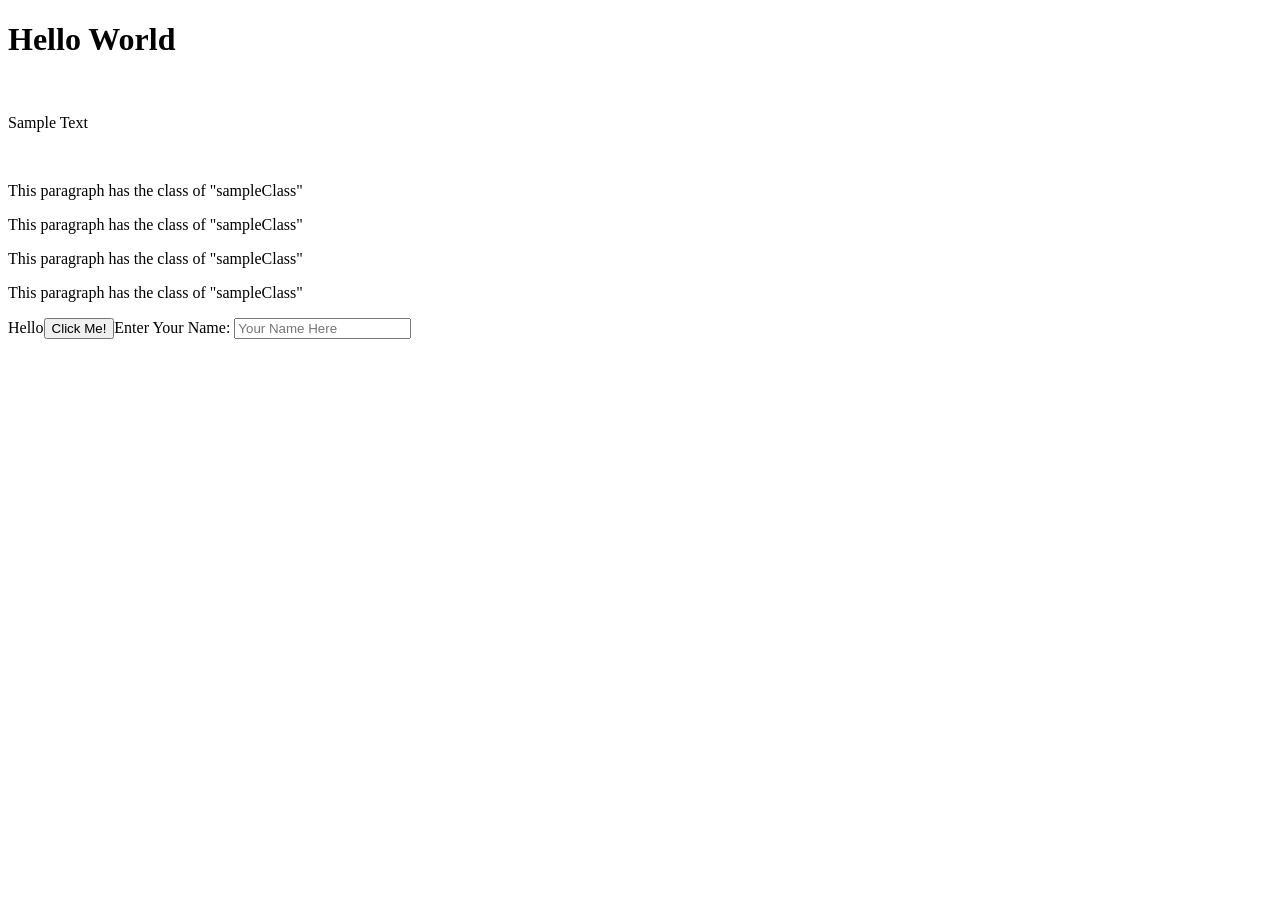
<file: DOMs/index.html>
<!DOCTYPE html>
<html lang="en">
  <head>
    <meta charset="UTF-8" />
    <meta http-equiv="X-UA-Compatible" content="IE=edge" />
    <meta name="viewport" content="width=device-width, initial-scale=1.0" />
    <title>Document</title>
  </head>
  <body>
    <!--
        -DOM stands for Document Object Model, and it is what allows our JavaScript to intereact with the HTML and CSS of our page. The document object model specifies how browsers should create a model of an HTML page and how JavaScript can access and update the contents of a web page while it's in the browser window.
​
        -the DOM is an object-oriented representation of a web page, which can be modified with a scripting language such as JS. The DOM covers two primary areas:
            1. Making a model HTML page
                -when the browser loads a webpage, it creates a model of the page in memory
                -the DOM specifies the way in which browsers should structure the model in what is called the DOM tree.
                -the DOM is called an object model because the DOM tree itself is made up of objects
​
            2.Accessing and changing the HTML page
                -the DOM also provides methods and properties to access and update each object in the model, which in turn updates what the user sees in the browser
​
            Accessing:
                Common methods for accessing a single element:
                    -getElementById()
                    -querySelector()
                Common methods for accessing multiples elements:
                    -querySelectorAll()
                    -getElementsByClassName()
                    -getElementsByTagName()
                
            Manipulating:
                Common properties/methods for working with html content:
                    -innerHTML
                    -textContent
                    -createElement()
                Common properties/methods for working with tag attributes:
                    -className / id
                    -setAttribute()
                    -getAttribute()   
      -->
    <!-- 1 -->
    <h1>Hello World</h1>
​
    <!-- 2 -->
    <p id="testParagraph">Sample Text</p>
​
    <!-- 3 -->
    <p class="sampleClass">This paragraph has the class of "sampleClass"</p>
    <p class="sampleClass">This paragraph has the class of "sampleClass"</p>
    <p class="sampleClass">This paragraph has the class of "sampleClass"</p>
    <p class="sampleClass">This paragraph has the class of "sampleClass"</p>
​
    <!-- 3.5 -->
    <span id="spanTest">Hello<span style="display: none">World</span></span>
​
    <!-- 4 -->
    <button id="clickThisButton">Click Me!</button>
​
    <!-- 5 -->
    <label for="nameInput">Enter Your Name:</label>
    <input type="text" id="nameInput" placeholder="Your Name Here" />
​
    <script src="script.js"></script>
  </body>
</html>
</file>
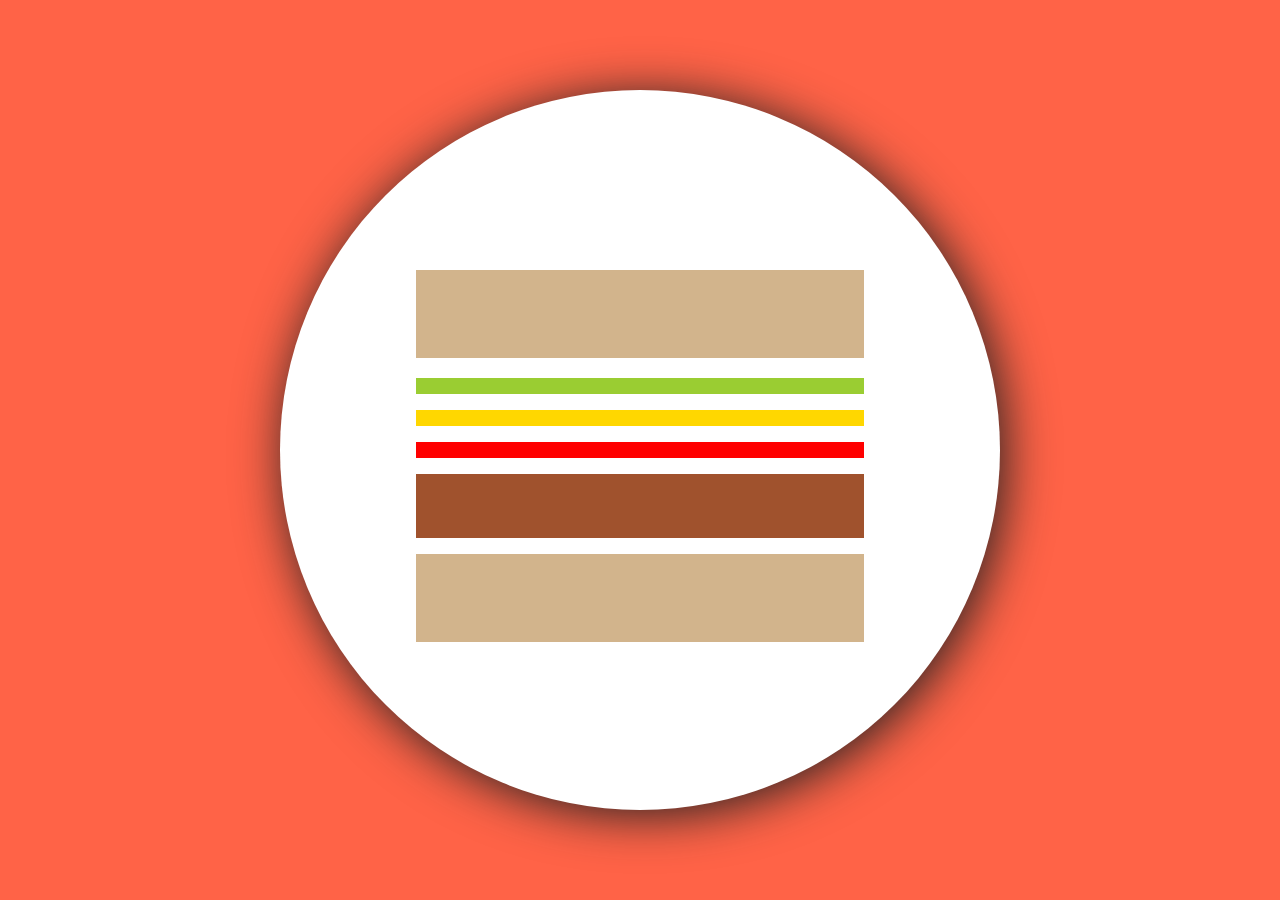
<file: dayOne/cssLesson/index.html>
<!DOCTYPE html>
<html lang="en">
<head>
    <meta charset="UTF-8">
    <meta http-equiv="X-UA-Compatible" content="IE=edge">
    <meta name="viewport" content="width=device-width, initial-scale=1.0">
    <link rel="stylesheet" href="styles.css">
    <title>CSS Creature Lesson</title>
</head>
<body>
    <div id="circle"></div>
    <div id="topBun"></div>
    <div id="lettuce"></div>
    <div id="mustard"></div>
    <div id="ketchup"></div>
    <div id="patty"></div>
    <div id="bottomBun"></div>
</body>
</html>
</file>
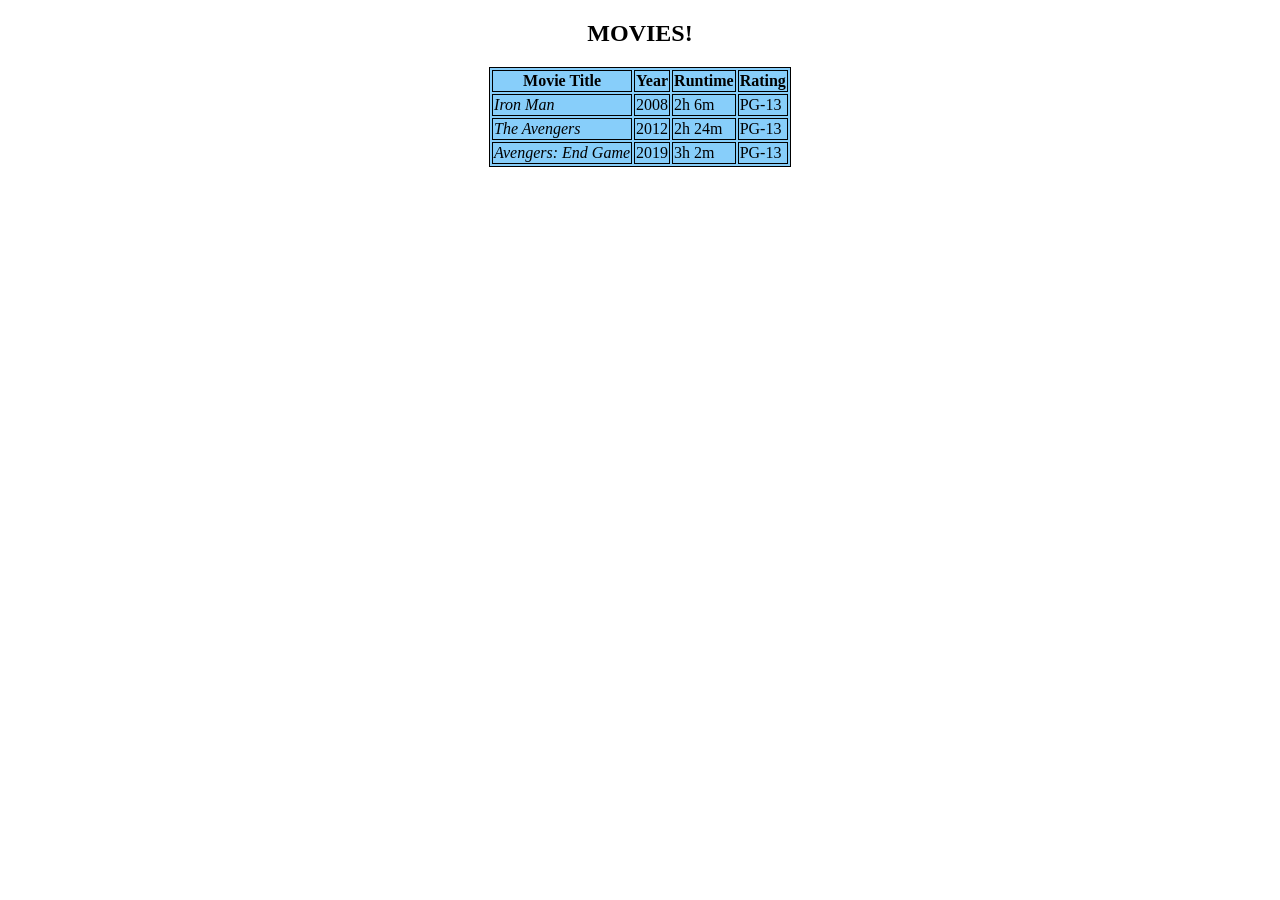
<file: dayOne/movieRatingChallenge/index.html>
<!DOCTYPE html>
<html lang="en">
<head>
    <meta charset="UTF-8">
    <meta http-equiv="X-UA-Compatible" content="IE=edge">
    <meta name="viewport" content="width=device-width, initial-scale=1.0">
    <link rel="stylesheet" href="styles.css">
    <title>Movie Rating Challenge</title>
</head>
<body>
    <h2>MOVIES!</h2>
    <table id="table">
        <tr>
          <th>Movie Title</th>
          <th>Year</th>
          <th>Runtime</th>
          <th>Rating</th>
        </tr>
        <tr>
          <td class="italicize">Iron Man</td>
          <td>2008</td>
          <td>2h 6m</td>
          <td>PG-13</td>
        </tr>
        <tr>
          <td class="italicize">The Avengers</td>
          <td>2012</td>
          <td>2h 24m</td>
          <td>PG-13</td>
        </tr>
        <tr>
            <td class="italicize">Avengers: End Game</td>
            <td>2019</td>
            <td>3h 2m</td>
            <td>PG-13</td>
        </tr>
      </table>
</body>
</html>

<!--
    CHALLENGE 2: MOVIE RATING
​
    Bronze:
      Make an h2 tag saying 'Movies!'
      Make a TABLE with a HEADER
      In the header, have 4 COLUMNS with the headers reading: 'Movie Title', 'Year', 'Runtime', and 'Rating'
      Add at least 3 movies (you can make the info up)
​
      Silver:
      Using CSS:
      Add a BACKGROUND COLOR of LIGHT SKY BLUE
      Put a BORDER around the table that is BLACK
​
      Gold:
      ITALICIZE the movie titles
      Set the table in the CENTER
-->
</file>
<file: dayOne/cssLesson/styles.css>
body {
  background-color: tomato;
}

#circle {
  background-color: white;

  height: 45em;
  width: 45em;

  position: absolute;
  top: 0;
  left: 0;
  bottom: 0;
  right: 0;

  margin: auto;

  border-radius: 50%;
  box-shadow: 5px 5px 50px #222;
}

#topBun {
  background-color: tan;

  height: 5.5em;
  width: 28em;

  position: absolute;
  top: -17em;
  left: 0;
  bottom: 0;
  right: 0;

  margin: auto;
}

#lettuce {
  background-color: yellowgreen;

  height: 1em;
  width: 28em;

  position: absolute;
  top: -8em;
  left: 0;
  bottom: 0;
  right: 0;

  margin: auto;
}

#mustard {
  background-color: gold;

  height: 1em;
  width: 28em;

  position: absolute;
  top: -4em;
  left: 0;
  bottom: 0;
  right: 0;

  margin: auto;
}

#ketchup {
  background-color: red;

  height: 1em;
  width: 28em;

  position: absolute;
  top: 0;
  left: 0;
  bottom: 0;
  right: 0;

  margin: auto;
}

#patty {
  background-color: sienna;

  height: 4em;
  width: 28em;

  position: absolute;
  top: 7em;
  left: 0;
  bottom: 0;
  right: 0;

  margin: auto;
}

#bottomBun {
  background-color: tan;

  height: 5.5em;
  width: 28em;

  position: absolute;
  top: 18.5em;
  left: 0;
  bottom: 0;
  right: 0;

  margin: auto;
}
</file>
<file: dayOne/movieRatingChallenge/styles.css>
#table,
th,
td {
  border: 1px solid black;
  margin-left: auto;
  margin-right: auto;
  background-color: lightskyblue;
}

.italicize {
  font-style: italic;
}

h2 {
  text-align: center;
}
</file>
